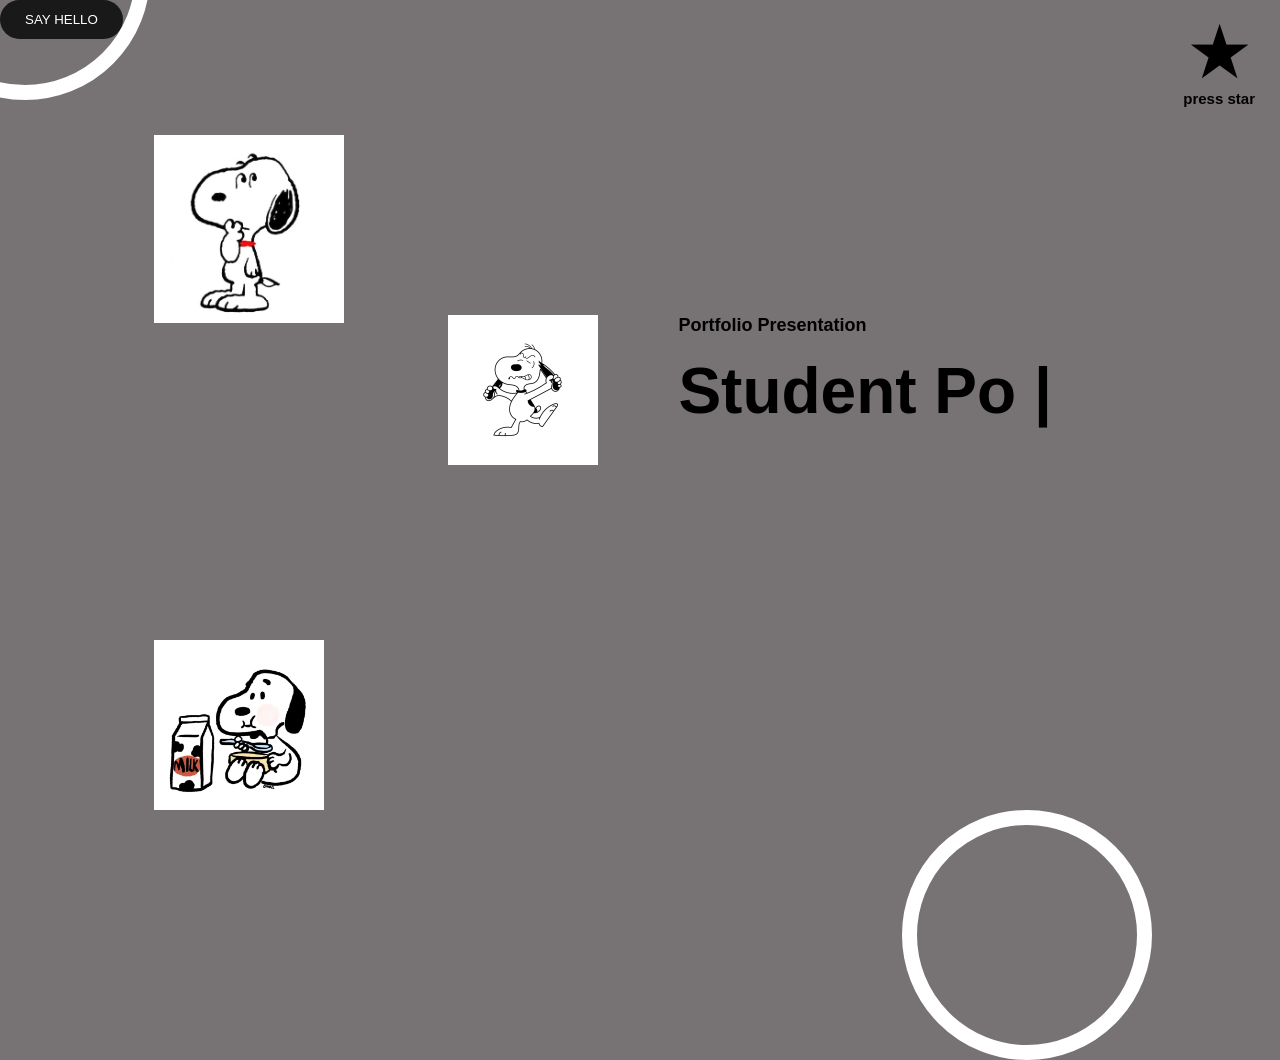
<file: index.html>
<!DOCTYPE html>
<html lang="en">
<head>
    <meta charset="UTF-8">
    <meta name="viewport" content="width=device-width, initial-scale=1.0">
    <title>Student Portfolio</title>
    <link rel="stylesheet" href="style.css">
</head>

<body class="home-page">

    <button id="welcomeBtn">SAY HELLO</button>

<p id="welcomeMessage"></p>

    <!-- STAR MENU -->
    <div class="star-menu">

        <button id="starButton" class="star-button">
            ★
        </button>

        <p class="star-label">press star</p>

        <nav id="starLinks" class="star-links">
            <a href="index.html">Homepage</a>
            <a href="about.html">About Me</a>
            <a href="interest.html">Interest</a>
            <a href="contact.html">Contacts</a>
        </nav>

    </div>

    <!-- DECORATIVE WAVES -->
    <div class="wave wave-top"></div>
    <div class="wave wave-bottom"></div>

    <!-- SNOOPY PHOTOS -->
    <img src="snoopy1.jpg" class="snoopy snoopy-one" alt="Snoopy">

    <img src="snoopy2.jpg" class="snoopy snoopy-two" alt="Snoopy">

    <img src="snoopy3.jpg" class="snoopy snoopy-three" alt="Snoopy">

    <!-- HOMEPAGE TEXT -->
    <main class="home-content">

        <p class="portfolio-label">
            Portfolio Presentation
        </p>

        <h1 class="typing-title">
            <span id="typingText"></span>
            <span class="cursor">|</span>
        </h1>

    </main>

    <script src="script.js"></script>

</body>
</html>
</file>
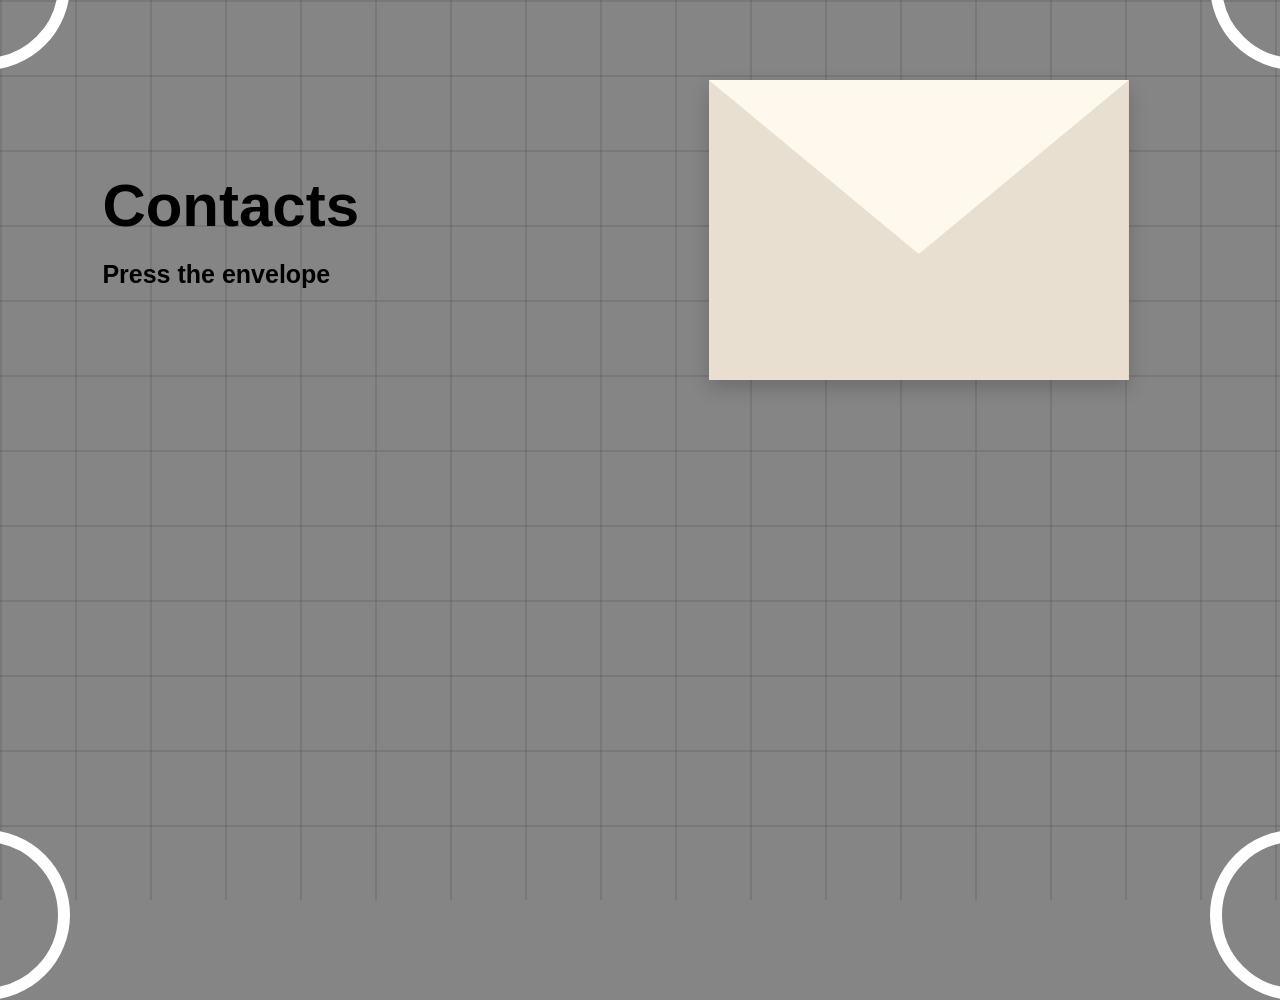
<file: contact.html>
<!DOCTYPE html>
<html lang="en">
<head>
    <meta charset="UTF-8">
    <meta name="viewport" content="width=device-width, initial-scale=1.0">

    <title>Contacts | Tricia Madeja</title>

    <link rel="stylesheet" href="style.css">
</head>

<body class="contact-page">

    <!-- Decorative shapes -->
    <div class="contact-decoration top-left"></div>
    <div class="contact-decoration top-right"></div>
    <div class="contact-decoration bottom-left"></div>
    <div class="contact-decoration bottom-right"></div>

    <!-- Main content -->
    <main class="contact-container">

        <!-- Left side -->
        <section class="contact-left">
            <h1>Contacts</h1>
            <p>Press the envelope</p>
        </section>

        <!-- Envelope -->
        <section class="envelope-area">

            <button
                class="envelope-button"
                id="envelopeButton"
                aria-label="Open envelope to reveal contact details"
                aria-expanded="false"
            >
                <div class="envelope" id="envelope">

                    <div class="envelope-back"></div>

                    <div class="contact-details" id="contactDetails">
                        <h2>My Contacts</h2>

                        <p>☎ +123-456-7890</p>
                        <p>☏ @frnzn_</p>
                        <p>📍 Plaridel, Aborlan, Palawan</p>
                    </div>

                    <div class="envelope-front"></div>

                    <div class="envelope-flap"></div>

                </div>
            </button>

        </section>

    </main>

    <script src="script.js"></script>

</body>
</html>
</file>
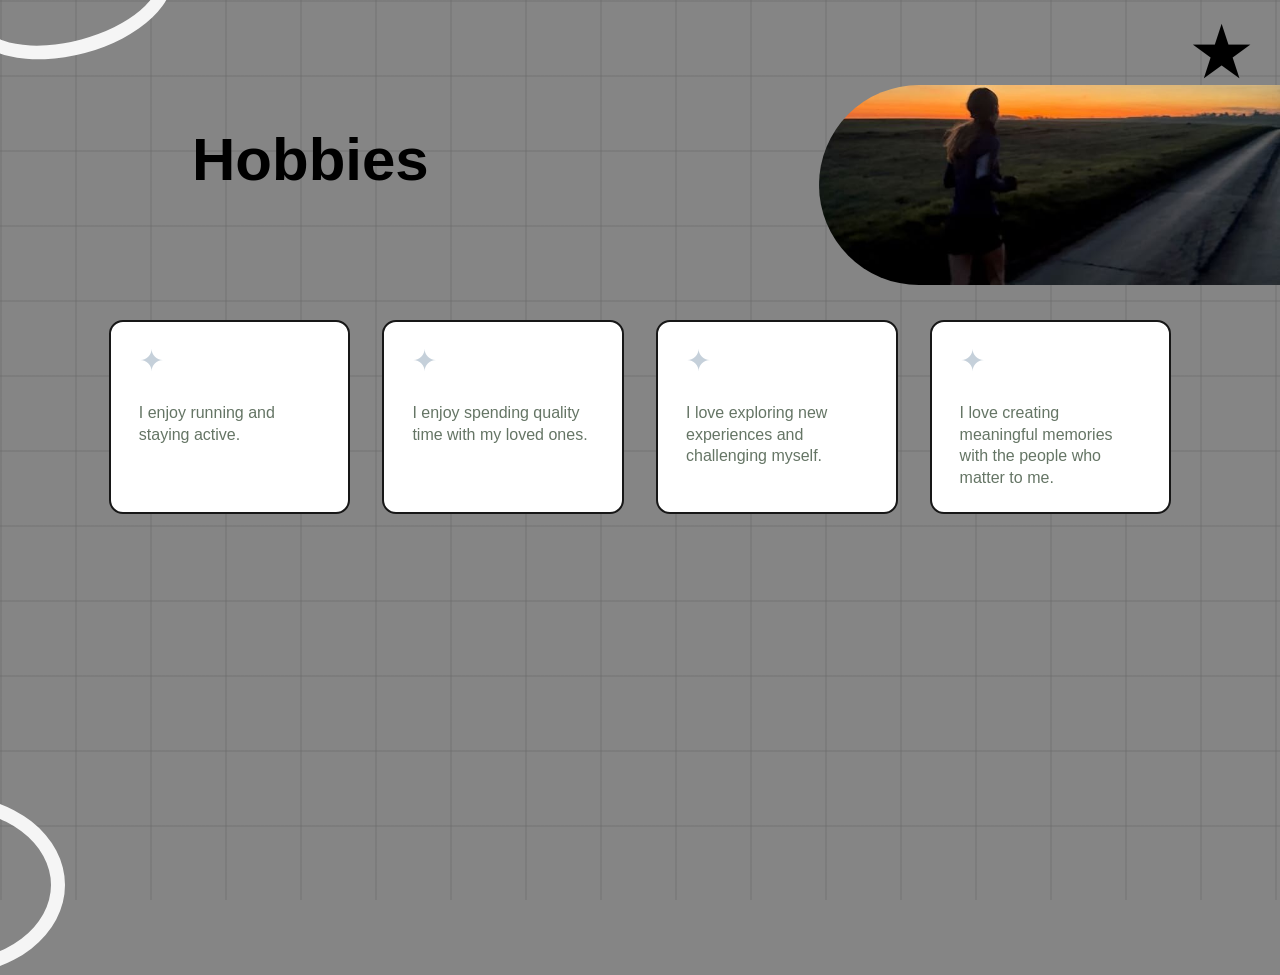
<file: interest.html>
<!DOCTYPE html>
<html lang="en">
<head>
    <meta charset="UTF-8">
    <meta name="viewport" content="width=device-width, initial-scale=1.0">
    <title>Hobbies</title>
    <link rel="stylesheet" href="style.css">
</head>
<body class="hobbies-page">

    <!-- Decorative corner -->
    <div class="hobbies-decoration top-left"></div>
    <div class="hobbies-decoration bottom-left"></div>

    <!-- Star menu -->
    <div class="star-menu">
        <button id="starButton" class="star-button" aria-label="Open navigation">
            ★
        </button>

        <nav id="starLinks" class="star-links">
            <a href="index.html">Home</a>
            <a href="about.html">About Me</a>
            <a href="interest.html">Hobbies</a>
            <a href="contact.html">Contacts</a>
        </nav>
    </div>

    <!-- Heading and photo -->
    <header class="hobbies-header">
        <h1>Hobbies</h1>

        <img
            src="hobbies-photo.jpg"
            alt="A photo representing my hobbies"
            class="hobbies-photo interest-photo"
        >
    </header>
    
    <!-- Hobby cards -->
    <main class="hobbies-cards">

        <div class="hobby-card">
            <span class="hobby-star">✦</span>
            <p>I enjoy running and staying active.</p>
        </div>

        <div class="hobby-card">
            <span class="hobby-star">✦</span>
            <p>I enjoy spending quality time with my loved ones.</p>
        </div>

        <div class="hobby-card">
            <span class="hobby-star">✦</span>
            <p>I love exploring new experiences and challenging myself.</p>
        </div>

        <div class="hobby-card">
            <span class="hobby-star">✦</span>
            <p>I love creating meaningful memories with the people who matter to me.</p>
        </div>

    </main>

<div id="photoPopup" class="photo-popup">
    <span id="closePopup">&times;</span>
    <img id="popupImage">
</div>

    <script src="script.js"></script>
    
</div>
</body>
</html>
</file>
<file: style.css>
/* =========================
   GENERAL
========================= */

* {
    margin: 0;
    padding: 0;
    box-sizing: border-box;
}

body {
    background-color: #777273;
    font-family: Arial, sans-serif;
    color: black;
    min-height: 100vh;
    overflow-x: hidden;
}

/* =========================
   STAR MENU
========================= */

.star-menu {
    position: fixed;
    top: 15px;
    right: 25px;
    z-index: 9999;
    text-align: center;
}

.star-button {
    background: transparent;
    border: none;
    font-size: 75px;
    color: black;
    cursor: pointer;
    line-height: 1;
    transition: transform 0.3s ease;
}

.star-button:hover {
    transform: rotate(15deg) scale(1.1);
}

.star-label {
    font-size: 15px;
    font-weight: bold;
}

/* STAR LINKS */

.star-links {
    display: none;
    flex-direction: column;
    gap: 10px;

    position: absolute;
    top: 105px;
    right: 0;

    width: 180px;
    padding: 15px;

    background-color: #e4e0e1;
    border-radius: 15px;

    box-shadow: 0 5px 15px rgba(0,0,0,0.2);
}

.star-links.show {
    display: flex;
}

.star-links a {
    text-decoration: none;
    color: black;
    font-weight: bold;
    padding: 10px;
    border-radius: 8px;
    transition: 0.3s;
}

.star-links a:hover {
    background-color: white;
    transform: translateX(-5px);
}

/* =========================
   HOMEPAGE
========================= */

.home-page {
    position: relative;
    min-height: 100vh;
    background-color: #777273;
    overflow: hidden;
}

.home-content {
    position: absolute;
    top: 35%;
    left: 53%;
    width: 43%;
    z-index: 2;
}

.portfolio-label {
    font-size: 18px;
    font-weight: bold;
    margin-bottom: 20px;
}

/* TYPING TEXT */

.typing-title {
    font-size: clamp(40px, 5vw, 75px);
    font-weight: bold;
    line-height: 1.1;
    white-space: nowrap;
}

.cursor {
    animation: blink 0.7s infinite;
}

@keyframes blink {
    50% {
        opacity: 0;
    }
}

/* SNOOPY PHOTOS */

.snoopy {
    position: absolute;
    object-fit: contain;
    z-index: 1;
}

.snoopy-one {
    width: 190px;
    left: 12%;
    top: 15%;
}

.snoopy-two {
    width: 150px;
    left: 35%;
    top: 35%;
}

.snoopy-three {
    width: 170px;
    left: 12%;
    bottom: 10%;
}

/* WAVES */

.wave {
    position: absolute;
    width: 250px;
    height: 250px;
    border: 15px solid white;
    border-radius: 50%;
    pointer-events: none;
}

.wave-top {
    top: -150px;
    left: -100px;
}

.wave-bottom {
    bottom: -160px;
    right: 10%;
}

/* =========================
   ABOUT ME
========================= */

.about-page {
    position: relative;
    min-height: 100vh;
    background-color: #777273;
    overflow: hidden;
}

.about-title {
    font-size: 50px;
    margin: 20px 0 15px 10px;
    position: relative;
    z-index: 2;
}

.about-content {
    display: flex;
    align-items: center;
    gap: 30px;

    position: relative;
    z-index: 2;
}

.about-photo {
    width: 238px;
    height: 395px;
    object-fit: cover;
    flex-shrink: 0;

    border-radius: 0 15px 15px 0;
}

.about-text {
    max-width: 420px;
}

.about-text h2 {
    font-size: 23px;
    margin-bottom: 5px;
}

.about-text p {
    font-size: 19px;
    line-height: 1.4;
}

/* SNOOPY DECORATION */

.about-snoopy {
    position: absolute;
    width: 170px;
    right: 0;
    bottom: 0;
    object-fit: contain;
}

/* =========================
   RESPONSIVE
========================= */

@media (max-width: 700px) {

    .home-content {
        position: relative;
        top: auto;
        left: auto;
        width: 100%;
        padding: 200px 25px 30px;
    }

    .typing-title {
        font-size: 35px;
    }

    .snoopy-one {
        width: 120px;
        left: 5%;
        top: 100px;
    }

    .snoopy-two {
        width: 100px;
        left: 40%;
        top: 150px;
    }

    .snoopy-three {
        width: 110px;
        left: 5%;
        bottom: 30px;
    }

    .about-title {
        font-size: 38px;
        margin-top: 20px;
    }

    .about-content {
        flex-direction: column;
        align-items: flex-start;
        gap: 20px;
    }

    .about-photo {
        width: 70%;
        height: 300px;
    }

    .about-text {
        padding: 0 20px 30px;
    }

    .about-text h2 {
        font-size: 21px;
    }

    .about-text p {
        font-size: 17px;
    }

    .about-snoopy {
        width: 100px;
    }
}

/* =========================
   HOBBIES PAGE
========================= */

.hobbies-page {
    min-height: 100vh;
    margin: 0;
    position: relative;
    overflow-x: hidden;
    background-color: #858585;
    font-family: Arial, sans-serif;
    color: #000;
}

/* Background grid */
.hobbies-page::before {
    content: "";
    position: fixed;
    inset: 0;
    pointer-events: none;
    background-image:
        linear-gradient(rgba(100, 100, 100, 0.25) 2px, transparent 2px),
        linear-gradient(90deg, rgba(100, 100, 100, 0.25) 2px, transparent 2px);
    background-size: 75px 75px;
    z-index: 0;
}

/* Decorative corner shapes */
.hobbies-decoration {
    position: absolute;
    width: 210px;
    height: 115px;
    border: 14px solid #f5f5f5;
    border-radius: 50%;
    pointer-events: none;
    z-index: 1;
}

.hobbies-decoration.top-left {
    top: -60px;
    left: -35px;
    transform: rotate(-15deg);
}

.hobbies-decoration.bottom-left {
    bottom: -75px;
    left: -165px;
    width: 230px;
    height: 180px;
}

/* Heading and photo */
.hobbies-header {
    position: relative;
    z-index: 2;
    min-height: 290px;
}

.hobbies-header h1 {
    position: absolute;
    top: 125px;
    left: 15%;
    margin: 0;
    font-size: 60px;
    font-weight: 700;
}

.hobbies-photo {
    position: absolute;
    top: 85px;
    right: 0;
    width: 36%;
    height: 200px;
    object-fit: cover;
    border-radius: 110px 0 0 110px;
}

/* Hobby cards */
.hobbies-cards {
    position: relative;
    z-index: 2;
    display: grid;
    grid-template-columns: repeat(4, 1fr);
    gap: 32px;
    width: 83%;
    margin: 30px auto 60px;
}

.hobby-card {
    box-sizing: border-box;
    min-height: 174px;
    padding: 24px 28px;
    background: #fff;
    border: 2px solid #171717;
    border-radius: 14px;
    display: flex;
    flex-direction: column;
}

.hobby-star {
    color: #c5d0da;
    font-size: 30px;
    line-height: 1;
    margin-bottom: 26px;
}

.hobby-card p {
    margin: 0;
    color: #657565;
    font-size: 16px;
    line-height: 1.35;
}

/* Keep the page responsive */
@media (max-width: 900px) {
    .hobbies-header h1 {
        left: 8%;
        font-size: 48px;
    }

    .hobbies-photo {
        width: 42%;
        height: 160px;
    }

    .hobbies-cards {
        grid-template-columns: repeat(2, 1fr);
        gap: 20px;
        width: 84%;
    }
}

@media (max-width: 550px) {
    .hobbies-header {
        min-height: 330px;
    }

    .hobbies-header h1 {
        top: 105px;
        left: 7%;
        font-size: 40px;
    }

    .hobbies-photo {
        top: 175px;
        width: 75%;
        height: 130px;
    }

    .hobbies-cards {
        grid-template-columns: 1fr;
        margin-top: 10px;
    }
}

#welcomeBtn {
    background-color: #191919;
    color: white;
    padding: 12px 25px;
    border: none;
    border-radius: 25px;
    font-family: 'Orbitron', sans-serif;
    cursor: pointer;
}

#welcomeBtn:hover {
    background-color: #e8a5c8;
    color: black;
}

#welcomeMessage {
    color: #e8a5c8;
    font-size: 18px;
    margin-top: 15px;
}
.photo-popup {
    display: none;
    position: fixed;
    z-index: 999;
    top: 0;
    left: 0;
    width: 100%;
    height: 100%;
    background: rgba(0, 0, 0, 0.9);
    justify-content: center;
    align-items: center;
}

.photo-popup img {
    max-width: 90%;
    max-height: 85%;
    border-radius: 10px;
}

#closePopup {
    position: absolute;
    top: 20px;
    right: 35px;
    color: white;
    font-size: 40px;
    cursor: pointer;
}


/* =========================
   CONTACTS PAGE
========================= */

.contact-page {
    margin: 0;
    min-height: 100vh;
    background: #858585;
    font-family: Arial, sans-serif;
    color: black;
    overflow-x: hidden;
}

/* Grid background */
.contact-page::before {
    content: "";
    position: fixed;
    inset: 0;
    background-image:
        linear-gradient(rgba(70,70,70,0.2) 2px, transparent 2px),
        linear-gradient(90deg, rgba(70,70,70,0.2) 2px, transparent 2px);
    background-size: 75px 75px;
    pointer-events: none;
    z-index: 0;
}

/* Main layout */
.contact-container {
    position: relative;
    z-index: 1;
    min-height: 460px;
    display: flex;
    align-items: center;
    justify-content: space-around;
    padding: 50px 8%;
    gap: 40px;
}

/* Heading */
.contact-left {
    flex: 1;
}

.contact-left h1 {
    font-size: clamp(38px, 5vw, 60px);
    margin-bottom: 20px;
}

.contact-left p {
    font-size: 25px;
    font-weight: bold;
}

/* Envelope area */
.envelope-area {
    flex: 1;
    display: flex;
    justify-content: center;
    align-items: center;
}

/* Clickable envelope */
.envelope-button {
    width: min(420px, 100%);
    height: 300px;
    border: none;
    background: transparent;
    cursor: pointer;
    perspective: 1000px;
    padding: 0;
}

.envelope {
    width: 100%;
    height: 100%;
    position: relative;
}

/* Envelope back */
.envelope-back {
    position: absolute;
    inset: 0;
    background: #f5eee2;
    border: 1px solid #d5cbbb;
    box-shadow: 0 8px 18px rgba(0,0,0,0.18);
    z-index: 1;
}

/* Contact details inside envelope */
.contact-details {
    position: absolute;
    inset: 10px;
    background: white;
    padding: 20px;
    text-align: left;
    z-index: 2;

    display: flex;
    flex-direction: column;
    justify-content: center;
    gap: 12px;

    /* Hidden inside envelope when closed */
    transform: translateY(100px);
    opacity: 0;
    transition: transform 0.7s ease, opacity 0.5s ease;
}

.contact-details h2 {
    margin: 0 0 8px;
    font-size: 24px;
}

.contact-details p {
    margin: 0;
    font-size: 16px;
    line-height: 1.4;
}

/* Envelope front */
.envelope-front {
    position: absolute;
    inset: 0;
    background: #e8dfd1;
    clip-path: polygon(0 0, 50% 55%, 100% 0, 100% 100%, 0 100%);
    z-index: 3;
}

/* Envelope flap */
.envelope-flap {
    position: absolute;
    inset: 0;
    background: #fff8ed;
    clip-path: polygon(0 0, 100% 0, 50% 58%);
    transform-origin: top;
    transform: rotateX(0deg);
    transition: transform 0.7s ease;
    z-index: 4;
}

/* Open state */
/* Open envelope */
.envelope.open .envelope-flap {
    transform: rotateX(180deg);
    z-index: 0;
}

/* Show all contact details */
.envelope.open .contact-details {
    transform: translateY(-100px);
    opacity: 1;
    z-index: 5;
}
/* Decorative circles */
.contact-decoration {
    position: absolute;
    width: 170px;
    height: 170px;
    border: 12px solid white;
    border-radius: 50%;
    pointer-events: none;
    z-index: 1;
}

.contact-decoration.top-left {
    top: -100px;
    left: -100px;
}

.contact-decoration.top-right {
    top: -100px;
    right: -100px;
}

.contact-decoration.bottom-left {
    bottom: -100px;
    left: -100px;
}

.contact-decoration.bottom-right {
    bottom: -100px;
    right: -100px;
}

/* Mobile layout */
@media (max-width: 700px) {

    .contact-container {
        flex-direction: column;
        justify-content: center;
        text-align: center;
        padding: 60px 20px;
        gap: 35px;
    }

    .contact-left h1 {
        font-size: 42px;
    }

    .contact-left p {
        font-size: 20px;
    }

    .envelope-button {
        width: min(340px, 90vw);
        height: 230px;
    }

    .contact-details {
        padding: 12px;
        gap: 8px;
    }

    .contact-details h2 {
        font-size: 20px;
    }

    .contact-details p {
        font-size: 14px;
    }

}
</file>
